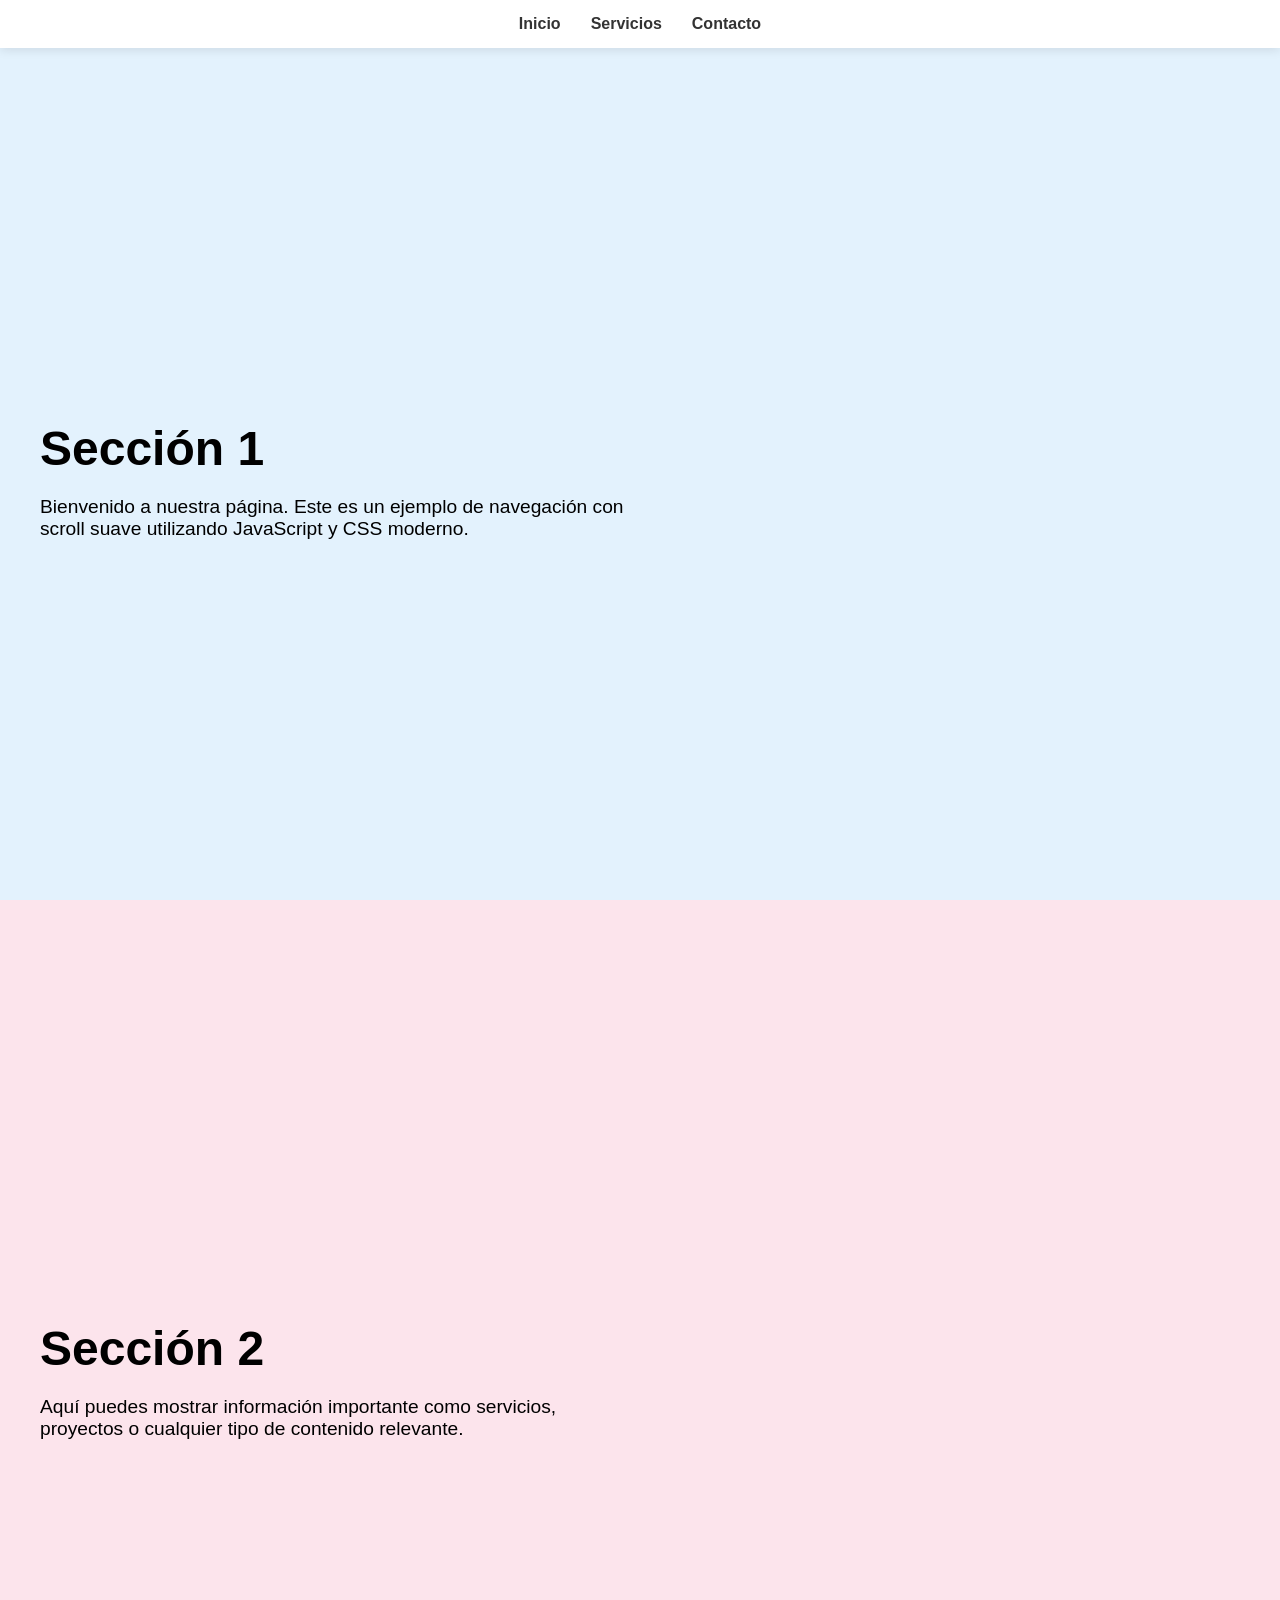
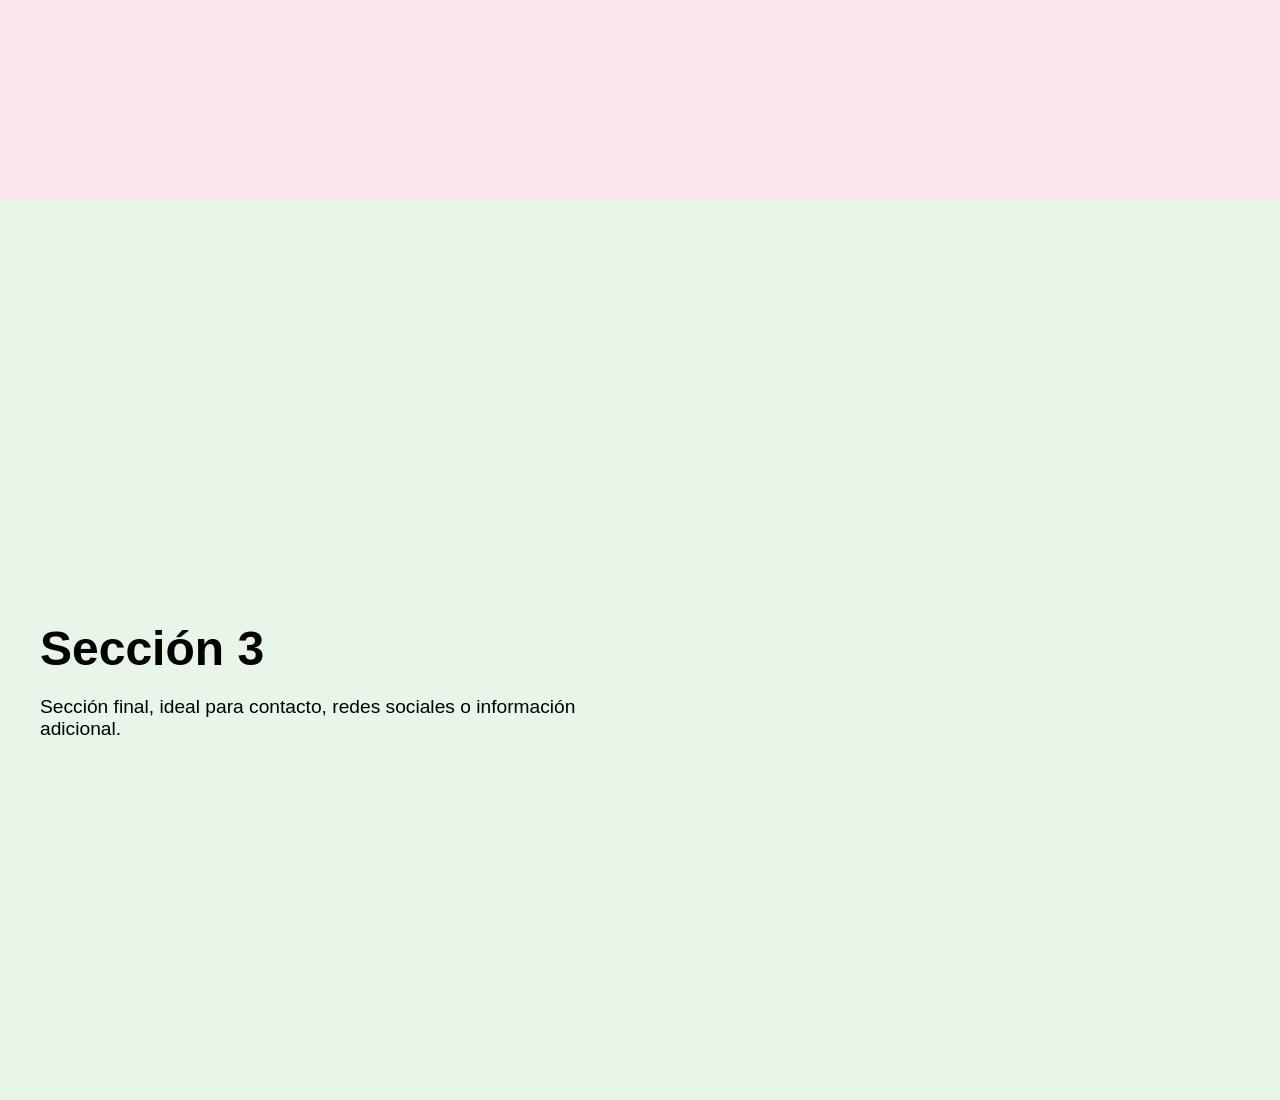
<file: menu/index.html>
<!DOCTYPE html>
<html lang="es">

<head>
  <meta charset="UTF-8">
  <title>Scroll Menu</title>
  <link rel="stylesheet" href="styles.css">
</head>

<body>

  <nav>
    <a href="#seccion1">Inicio</a>
    <a href="#seccion2">Servicios</a>
    <a href="#seccion3">Contacto</a>
  </nav>

  <section id="seccion1">
    <h1>Sección 1</h1>
    <p>
      Bienvenido a nuestra página. Este es un ejemplo de navegación con scroll suave
      utilizando JavaScript y CSS moderno.
    </p>
  </section>

  <section id="seccion2">
    <h1>Sección 2</h1>
    <p>
      Aquí puedes mostrar información importante como servicios, proyectos o
      cualquier tipo de contenido relevante.
    </p>
  </section>

  <section id="seccion3">
    <h1>Sección 3</h1>
    <p>
      Sección final, ideal para contacto, redes sociales o información adicional.
    </p>
  </section>

  <script src="script.js"></script>
</body>

</html>
</file>
<file: menu/styles.css>
* {
    margin: 0;
    padding: 0;
    box-sizing: border-box;
}

body {
    font-family: Arial, sans-serif;
    scroll-behavior: smooth;
    /* scroll nativo */
}

/* MENÚ */
nav {
    position: fixed;
    top: 0;
    width: 100%;
    background: #ffffff;
    padding: 15px;
    display: flex;
    justify-content: center;
    gap: 30px;
    box-shadow: 0 2px 10px rgba(0, 0, 0, 0.1);
    z-index: 100;
}

nav a {
    text-decoration: none;
    color: #333;
    font-weight: bold;
    position: relative;
}

nav a::after {
    content: "";
    position: absolute;
    bottom: -5px;
    left: 0;
    width: 0;
    height: 2px;
    background: #007BFF;
    transition: width 0.3s;
}

nav a:hover::after {
    width: 100%;
}

/* SECCIONES */
section {
    height: 100vh;
    padding: 100px 40px 40px;
    display: flex;
    flex-direction: column;
    justify-content: center;
}

#seccion1 {
    background: #e3f2fd;
}

#seccion2 {
    background: #fce4ec;
}

#seccion3 {
    background: #e8f5e9;
}

h1 {
    margin-bottom: 20px;
    font-size: 3rem;
}

p {
    font-size: 1.2rem;
    max-width: 600px;
}
</file>
